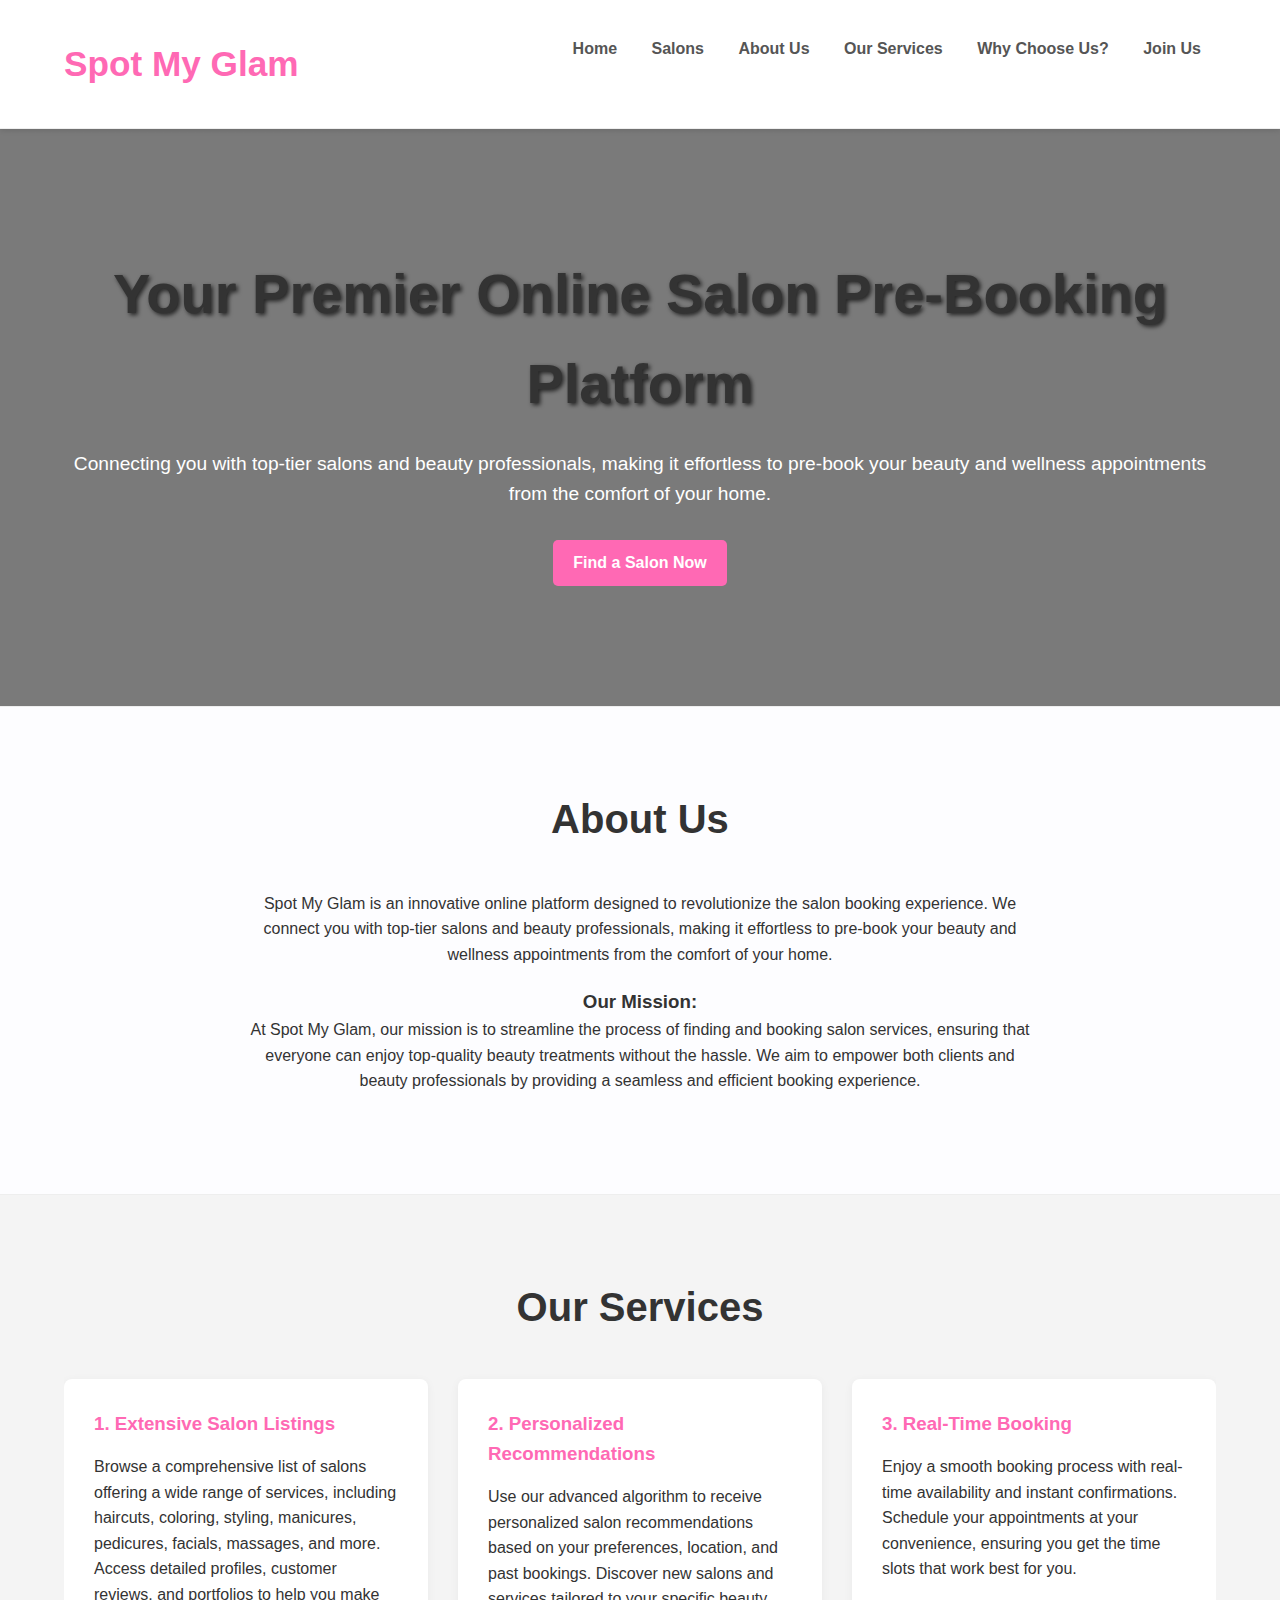
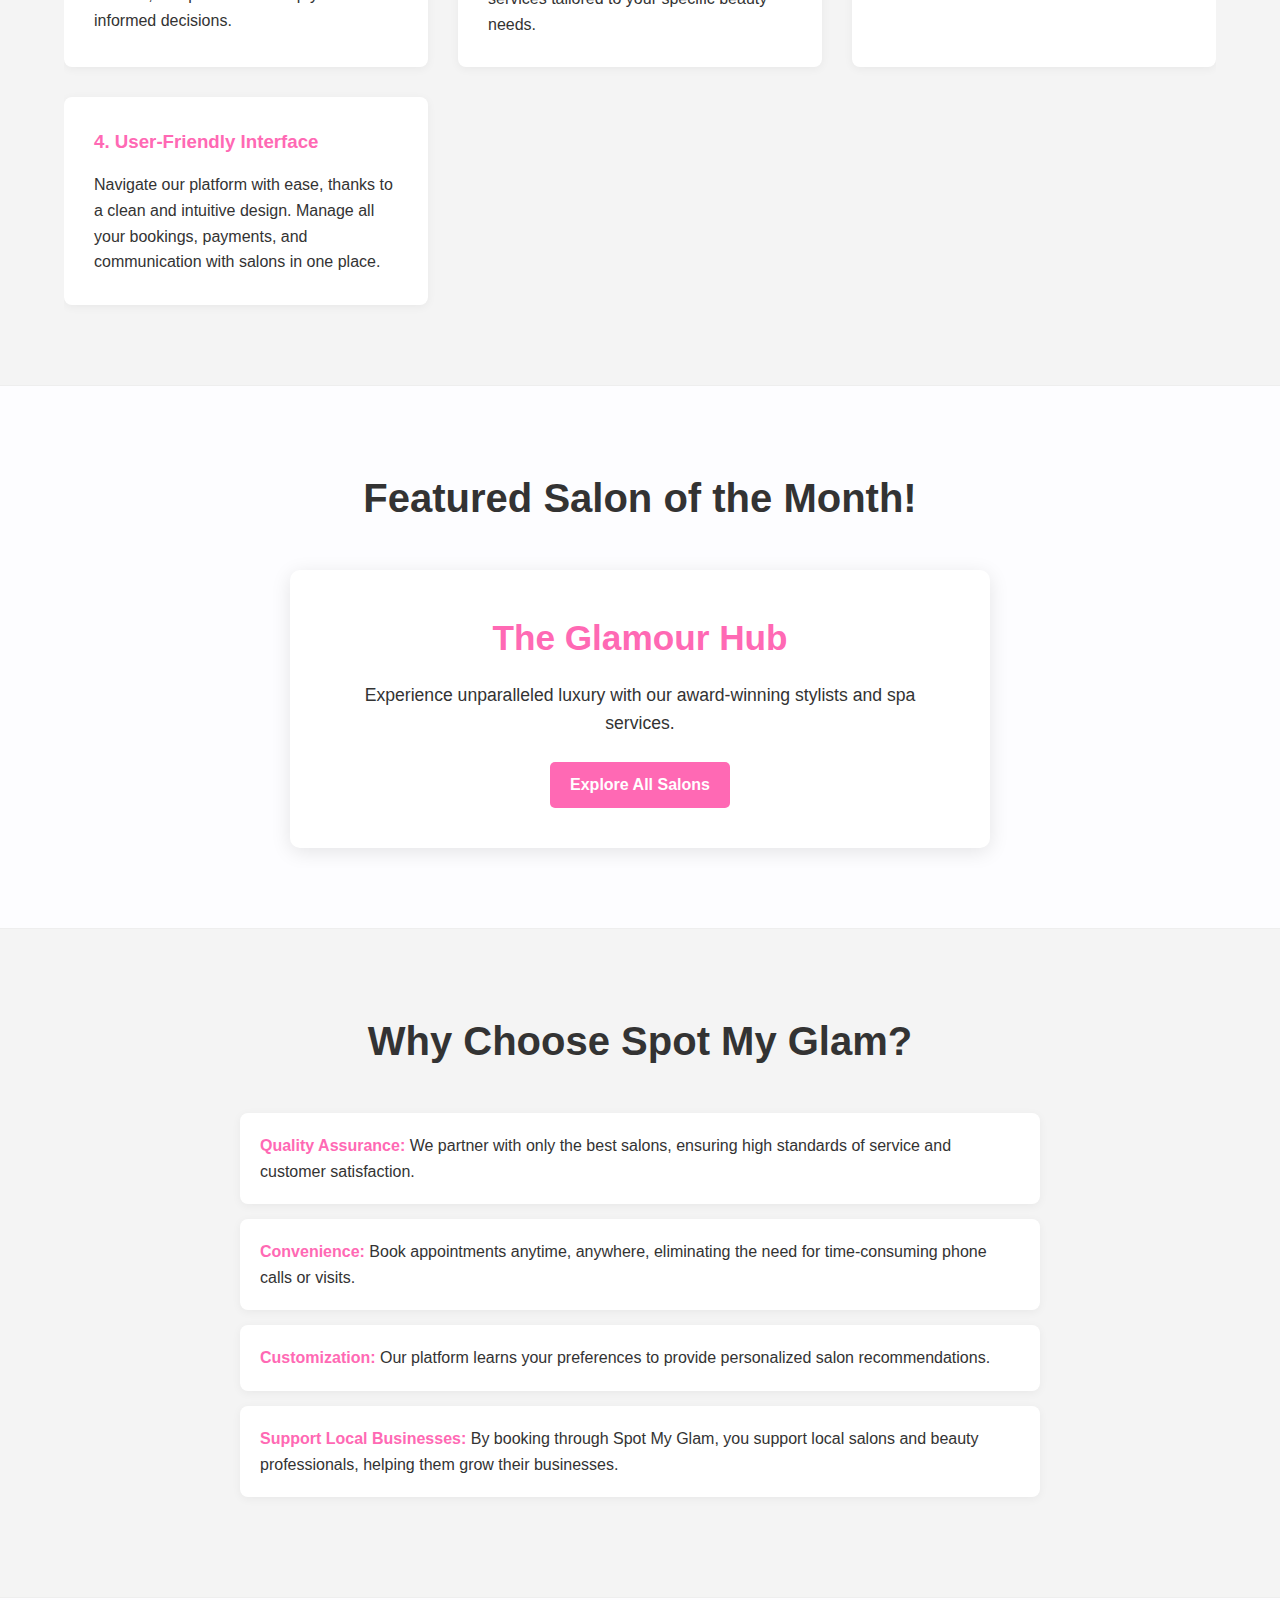
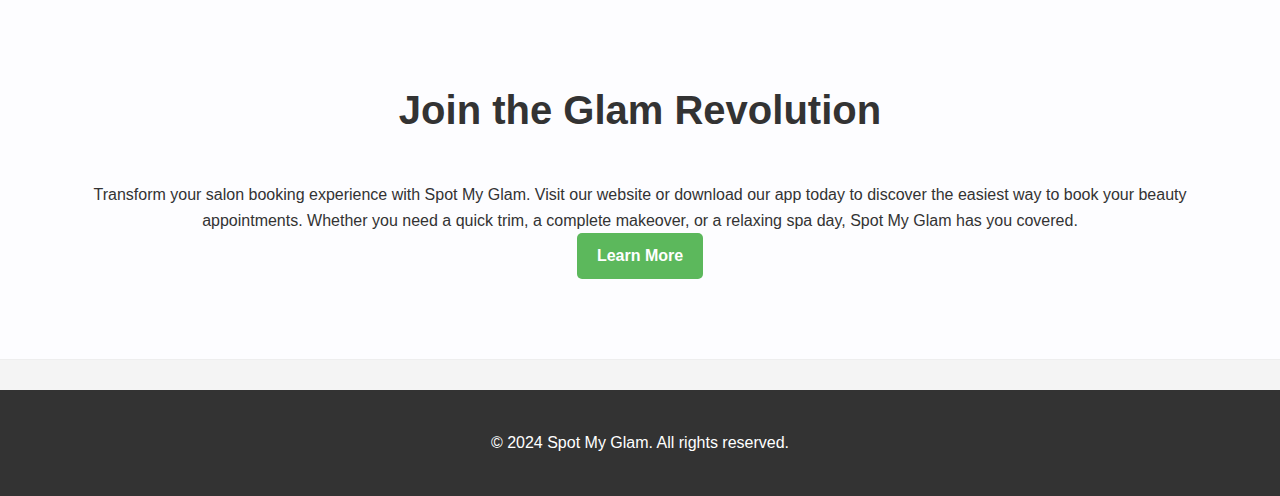
<file: index.html>
<!DOCTYPE html>
<html lang="en">
<head>
    <meta charset="UTF-8">
    <meta name="viewport" content="width=device-width, initial-scale=1.0">
    <title>Spot My Glam - Your Premier Online Salon Pre-Booking Platform</title>
    <link rel="stylesheet" href="style.css">
</head>
<body>
    <header>
        <div class="container">
            <h1>Spot My Glam</h1>
            <nav>
                <ul>
                    <li><a href="index.html">Home</a></li>
                    <li><a href="salons.html">Salons</a></li>
                    <li><a href="#about">About Us</a></li>
                    <li><a href="#services">Our Services</a></li>
                    <li><a href="#why-choose">Why Choose Us?</a></li>
                    <li><a href="#">Join Us</a></li> </ul>
            </nav>
        </div>
    </header>

    <main>
        <section id="hero">
            <div class="container">
                <h2>Your Premier Online Salon Pre-Booking Platform</h2>
                <p>Connecting you with top-tier salons and beauty professionals, making it effortless to pre-book your beauty and wellness appointments from the comfort of your home.</p>
                <a href="salons.html" class="btn">Find a Salon Now</a>
            </div>
        </section>

        <section id="about" class="alt-bg">
            <div class="container">
                <h2>About Us</h2>
                <p>Spot My Glam is an innovative online platform designed to revolutionize the salon booking experience. We connect you with top-tier salons and beauty professionals, making it effortless to pre-book your beauty and wellness appointments from the comfort of your home.</p>
                <h3>Our Mission:</h3>
                <p>At Spot My Glam, our mission is to streamline the process of finding and booking salon services, ensuring that everyone can enjoy top-quality beauty treatments without the hassle. We aim to empower both clients and beauty professionals by providing a seamless and efficient booking experience.</p>
            </div>
        </section>

        <section id="services">
            <div class="container">
                <h2>Our Services</h2>
                <div class="service-grid">
                    <div class="service-item">
                        <h3>1. Extensive Salon Listings</h3>
                        <p>Browse a comprehensive list of salons offering a wide range of services, including haircuts, coloring, styling, manicures, pedicures, facials, massages, and more. Access detailed profiles, customer reviews, and portfolios to help you make informed decisions.</p>
                    </div>
                    <div class="service-item">
                        <h3>2. Personalized Recommendations</h3>
                        <p>Use our advanced algorithm to receive personalized salon recommendations based on your preferences, location, and past bookings. Discover new salons and services tailored to your specific beauty needs.</p>
                    </div>
                    <div class="service-item">
                        <h3>3. Real-Time Booking</h3>
                        <p>Enjoy a smooth booking process with real-time availability and instant confirmations. Schedule your appointments at your convenience, ensuring you get the time slots that work best for you.</p>
                    </div>
                    <div class="service-item">
                        <h3>4. User-Friendly Interface</h3>
                        <p>Navigate our platform with ease, thanks to a clean and intuitive design. Manage all your bookings, payments, and communication with salons in one place.</p>
                    </div>
                </div>
            </div>
        </section>

        <section id="featured-salon" class="alt-bg">
            <div class="container">
                <h2>Featured Salon of the Month!</h2>
                <div class="featured-content">
                    <h3 id="featured-salon-name">Loading...</h3>
                    <p id="featured-salon-description">Discover a hidden gem for your next beauty treatment.</p>
                    <a href="salons.html" class="btn">Explore All Salons</a>
                </div>
            </div>
        </section>

        <section id="why-choose">
            <div class="container">
                <h2>Why Choose Spot My Glam?</h2>
                <ul>
                    <li><strong>Quality Assurance:</strong> We partner with only the best salons, ensuring high standards of service and customer satisfaction.</li>
                    <li><strong>Convenience:</strong> Book appointments anytime, anywhere, eliminating the need for time-consuming phone calls or visits.</li>
                    <li><strong>Customization:</strong> Our platform learns your preferences to provide personalized salon recommendations.</li>
                    <li><strong>Support Local Businesses:</strong> By booking through Spot My Glam, you support local salons and beauty professionals, helping them grow their businesses.</li>
                </ul>
            </div>
        </section>

        <section id="join-revolution" class="alt-bg">
            <div class="container">
                <h2>Join the Glam Revolution</h2>
                <p>Transform your salon booking experience with Spot My Glam. Visit our website or download our app today to discover the easiest way to book your beauty appointments. Whether you need a quick trim, a complete makeover, or a relaxing spa day, Spot My Glam has you covered.</p>
                <a href="#" class="btn btn-secondary">Learn More</a> </div>
        </section>
    </main>

    <footer>
        <div class="container">
            <p>&copy; 2024 Spot My Glam. All rights reserved.</p>
        </div>
    </footer>

    <button onclick="topFunction()" id="backToTopBtn" title="Go to top">&#8593;</button>

    <script src="script.js"></script>
</body>
</html>
</file>
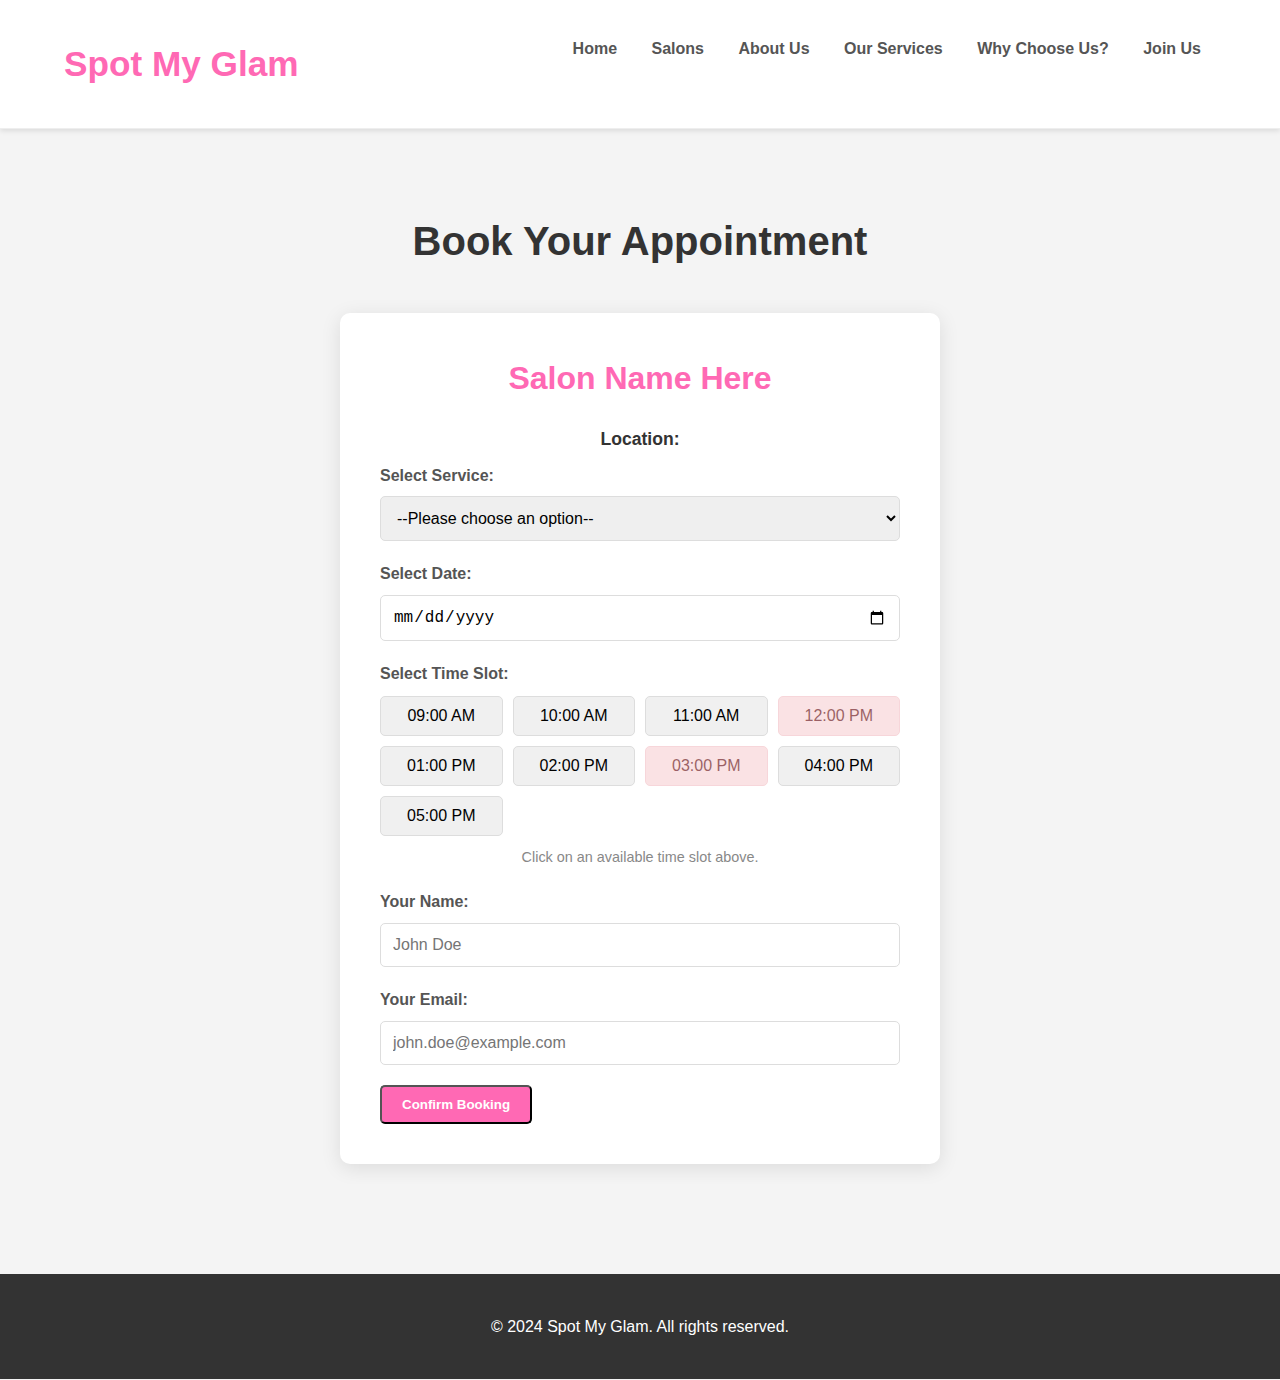
<file: book.html>
<!DOCTYPE html>
<html lang="en">
<head>
    <meta charset="UTF-8">
    <meta name="viewport" content="width=device-width, initial-scale=1.0">
    <title>Spot My Glam - Book Appointment</title>
    <link rel="stylesheet" href="style.css">
</head>
<body>
    <header>
        <div class="container">
            <h1>Spot My Glam</h1>
            <nav>
                <ul>
                    <li><a href="index.html">Home</a></li>
                    <li><a href="salons.html">Salons</a></li>
                    <li><a href="#about">About Us</a></li>
                    <li><a href="#services">Our Services</a></li>
                    <li><a href="#why-choose">Why Choose Us?</a></li>
                    <li><a href="#">Join Us</a></li>
                </ul>
            </nav>
        </div>
    </header>

    <main>
        <section id="booking-form-section">
            <div class="container">
                <h2>Book Your Appointment</h2>
                <div class="booking-card">
                    <h3 id="salon-name-display">Salon Name Here</h3>
                    <p class="salon-detail"><strong>Location:</strong> <span id="salon-location-display"></span></p>
                    <p class="salon-detail"><strong>Service:</strong> <span id="selected-service-display"></span></p>

                    <form id="bookingForm">
                        <div class="form-group">
                            <label for="service">Select Service:</label>
                            <select id="service" name="service" required>
                                <option value="">--Please choose an option--</option>
                                <option value="Haircut">Haircut</option>
                                <option value="Hair Coloring">Hair Coloring</option>
                                <option value="Manicure">Manicure</option>
                                <option value="Pedicure">Pedicure</option>
                                <option value="Facial">Facial</option>
                                <option value="Massage">Massage</option>
                            </select>
                        </div>

                        <div class="form-group">
                            <label for="date">Select Date:</label>
                            <input type="date" id="date" name="date" required min="2025-06-12"> </div>

                        <div class="form-group">
                            <label for="time">Select Time Slot:</label>
                            <div id="time-slots" class="time-slots-grid">
                                </div>
                            <input type="hidden" id="selected-time" name="time" required>
                            <p class="select-time-hint">Click on an available time slot above.</p>
                        </div>

                        <div class="form-group">
                            <label for="name">Your Name:</label>
                            <input type="text" id="name" name="name" required placeholder="John Doe">
                        </div>

                        <div class="form-group">
                            <label for="email">Your Email:</label>
                            <input type="email" id="email" name="email" required placeholder="john.doe@example.com">
                        </div>

                        <button type="submit" class="btn">Confirm Booking</button>
                    </form>
                    <div id="booking-confirmation" class="confirmation-message" style="display:none;">
                        <h3>Thank You! Your Appointment is Confirmed (Simulated)</h3>
                        <p>We've received your booking request for:</p>
                        <p><strong>Salon:</strong> <span id="conf-salon-name"></span></p>
                        <p><strong>Service:</strong> <span id="conf-service"></span></p>
                        <p><strong>Date:</strong> <span id="conf-date"></span></p>
                        <p><strong>Time:</strong> <span id="conf-time"></span></p>
                        <p>You'll receive a (simulated) confirmation email shortly.</p>
                        <a href="salons.html" class="btn btn-secondary">Book Another Appointment</a>
                        <a href="index.html" class="btn">Go to Homepage</a>
                    </div>
                </div>
            </div>
        </section>
    </main>

    <footer>
        <div class="container">
            <p>&copy; 2024 Spot My Glam. All rights reserved.</p>
        </div>
    </footer>

    <button onclick="topFunction()" id="backToTopBtn" title="Go to top">&#8593;</button>

    <script src="script.js"></script>
</body>
</html>
</file>
<file: style.css>
/* Basic Reset & Body Styles */
* {
    margin: 0;
    padding: 0;
    box-sizing: border-box;
}

body {
    font-family: 'Arial', sans-serif;
    line-height: 1.6;
    color: #333;
    background: #f4f4f4;
}

.container {
    width: 90%;
    max-width: 1200px;
    margin: auto;
    overflow: hidden; /* Clear floats */
    padding: 20px 0;
}

/* Header & Navigation */
header {
    background: #fff;
    color: #333;
    padding: 1rem 0;
    border-bottom: 1px solid #eee;
    box-shadow: 0 2px 5px rgba(0,0,0,0.1);
}

header h1 {
    float: left;
    margin: 0;
    padding: 0;
    font-size: 2.2rem;
    color: #FF69B4; /* Pink for glam */
}

header nav {
    float: right;
}

header ul {
    list-style: none;
}

header ul li {
    display: inline;
    padding: 0 15px;
}

header ul li a {
    color: #555;
    text-decoration: none;
    font-weight: bold;
    transition: color 0.3s ease;
}

header ul li a:hover {
    color: #FF69B4;
}

/* Hero Section */
#hero {
    background: linear-gradient(rgba(0,0,0,0.5), rgba(0,0,0,0.5)), url('https://via.placeholder.com/1500x500?text=Spot+My+Glam+Background') no-repeat center center/cover;
    color: #fff;
    text-align: center;
    padding: 100px 0;
    min-height: 400px;
    display: flex;
    align-items: center;
    justify-content: center;
}

#hero h2 {
    font-size: 3.5rem;
    margin-bottom: 20px;
    text-shadow: 2px 2px 4px rgba(0,0,0,0.7);
}

#hero p {
    font-size: 1.2rem;
    margin-bottom: 30px;
}

/* Buttons */
.btn {
    display: inline-block;
    color: #fff;
    background: #FF69B4; /* Pink */
    padding: 10px 20px;
    text-decoration: none;
    border-radius: 5px;
    transition: background 0.3s ease;
    font-weight: bold;
}

.btn:hover {
    background: #e65a9e; /* Darker pink */
}

.btn-secondary {
    background: #5cb85c; /* Example secondary color, adjust as needed */
}

.btn-secondary:hover {
    background: #4cae4c;
}

/* General Section Styling */
section {
    padding: 60px 0;
    text-align: center;
}

section h2 {
    font-size: 2.5rem;
    margin-bottom: 40px;
    color: #333;
}

.alt-bg {
    background: #fdfdff; /* Slightly different background for alternating sections */
    border-top: 1px solid #eee;
    border-bottom: 1px solid #eee;
}

/* About Us & Why Choose Us Sections */
#about p, #why-choose ul {
    max-width: 800px;
    margin: 0 auto 20px auto;
}

#why-choose ul {
    list-style: none;
    text-align: left;
}

#why-choose ul li {
    background: #fff;
    padding: 20px;
    margin-bottom: 15px;
    border-radius: 8px;
    box-shadow: 0 2px 10px rgba(0,0,0,0.05);
    transition: transform 0.2s ease;
}

#why-choose ul li:hover {
    transform: translateY(-5px);
}

#why-choose ul li strong {
    color: #FF69B4;
}

/* Our Services Grid */
.service-grid {
    display: grid;
    grid-template-columns: repeat(auto-fit, minmax(280px, 1fr));
    gap: 30px;
    margin-top: 40px;
}

.service-item {
    background: #fff;
    padding: 30px;
    border-radius: 8px;
    box-shadow: 0 2px 10px rgba(0,0,0,0.05);
    text-align: left;
}

.service-item h3 {
    color: #FF69B4;
    margin-bottom: 15px;
}

/* Featured Salon Section */
#featured-salon .featured-content {
    background: #fff;
    padding: 40px;
    border-radius: 10px;
    box-shadow: 0 4px 20px rgba(0,0,0,0.1);
    max-width: 700px;
    margin: 0 auto;
}

#featured-salon h3 {
    font-size: 2.2rem;
    color: #FF69B4;
    margin-bottom: 15px;
}

#featured-salon p {
    font-size: 1.1rem;
    margin-bottom: 25px;
}

/* Salon Listings Page - Salon Grid */
#salon-listings {
    padding: 60px 0;
    text-align: center;
}

.salon-grid {
    display: grid;
    grid-template-columns: repeat(auto-fit, minmax(300px, 1fr));
    gap: 30px;
    margin-top: 40px;
}

.salon-card {
    background: #fff;
    border-radius: 8px;
    box-shadow: 0 4px 20px rgba(0,0,0,0.1);
    overflow: hidden;
    text-align: left;
    transition: transform 0.3s ease;
}

.salon-card:hover {
    transform: translateY(-10px);
}

.salon-card img {
    width: 100%;
    height: 200px;
    object-fit: cover;
    display: block;
}

.salon-card h3 {
    color: #FF69B4;
    margin: 15px 15px 10px 15px;
}

.salon-card p {
    margin: 0 15px 10px 15px;
    font-size: 0.95rem;
}

.salon-card .btn {
    display: block;
    width: calc(100% - 30px);
    margin: 15px;
    text-align: center;
}

/* Booking Form Section */
#booking-form-section {
    padding: 60px 0;
}

.booking-card {
    background: #fff;
    padding: 40px;
    border-radius: 10px;
    box-shadow: 0 4px 20px rgba(0,0,0,0.1);
    max-width: 600px;
    margin: 0 auto;
    text-align: left;
}

.booking-card h3 {
    color: #FF69B4;
    margin-bottom: 20px;
    font-size: 2rem;
    text-align: center;
}

.salon-detail {
    font-size: 1.1rem;
    margin-bottom: 10px;
    text-align: center;
}

.form-group {
    margin-bottom: 20px;
}

.form-group label {
    display: block;
    margin-bottom: 8px;
    font-weight: bold;
    color: #555;
}

.form-group input[type="text"],
.form-group input[type="email"],
.form-group input[type="date"],
.form-group select {
    width: 100%;
    padding: 12px;
    border: 1px solid #ddd;
    border-radius: 5px;
    font-size: 1rem;
}

.form-group input[type="date"] {
    cursor: pointer;
}

.time-slots-grid {
    display: grid;
    grid-template-columns: repeat(auto-fit, minmax(100px, 1fr));
    gap: 10px;
    margin-top: 10px;
}

.time-slot-btn {
    background: #f0f0f0;
    border: 1px solid #ddd;
    padding: 10px 15px;
    border-radius: 5px;
    cursor: pointer;
    font-size: 1rem;
    transition: background 0.3s ease, border-color 0.3s ease;
    text-align: center;
}

.time-slot-btn:hover {
    background: #e9e9e9;
    border-color: #ccc;
}

.time-slot-btn.selected {
    background: #FF69B4;
    color: #fff;
    border-color: #FF69B4;
    font-weight: bold;
}

.time-slot-btn.unavailable {
    background: #f8d7da; /* Light red */
    color: #721c24; /* Dark red */
    border: 1px solid #f5c6cb;
    cursor: not-allowed;
    opacity: 0.7;
}

.time-slot-btn.unavailable:hover {
    background: #f8d7da; /* No hover effect for unavailable */
    border-color: #f5c6cb;
}

.select-time-hint {
    font-size: 0.9em;
    color: #888;
    margin-top: 10px;
    text-align: center;
}


/* Confirmation Message */
.confirmation-message {
    background: #d4edda; /* Light green */
    color: #155724; /* Dark green */
    border: 1px solid #c3e6cb;
    padding: 25px;
    border-radius: 8px;
    margin-top: 30px;
    text-align: center;
}

.confirmation-message h3 {
    color: #155724;
    margin-bottom: 15px;
    font-size: 1.8rem;
}

.confirmation-message p {
    margin-bottom: 10px;
}

.confirmation-message .btn {
    margin: 15px 10px 0 10px;
}


/* Footer */
footer {
    background: #333;
    color: #fff;
    text-align: center;
    padding: 20px 0;
    margin-top: 30px;
}

/* Back to Top Button */
#backToTopBtn {
    display: none; /* Hidden by default */
    position: fixed; /* Fixed position */
    bottom: 30px; /* Place the button at the bottom of the page */
    right: 30px; /* Place the button at the right */
    z-index: 99; /* Make sure it does not overlap */
    border: none; /* Remove borders */
    outline: none; /* Remove outline */
    background-color: #FF69B4; /* Set a background color */
    color: white; /* Text color */
    cursor: pointer; /* Add a mouse pointer on hover */
    padding: 15px 20px; /* Some padding */
    border-radius: 50%; /* Rounded corners */
    font-size: 1.5rem; /* Increase font size */
    box-shadow: 0 2px 10px rgba(0,0,0,0.2);
    transition: background-color 0.3s ease, transform 0.2s ease;
}

#backToTopBtn:hover {
    background-color: #e65a9e; /* Darker background on hover */
    transform: translateY(-3px);
}


/* Responsive Design */
@media (max-width: 768px) {
    header h1, header nav {
        float: none;
        text-align: center;
    }

    header nav ul li {
        display: block;
        padding: 8px 0;
    }

    #hero h2 {
        font-size: 2.5rem;
    }

    .service-grid, .salon-grid, .time-slots-grid {
        grid-template-columns: 1fr; /* Single column for small screens */
    }

    #backToTopBtn {
        bottom: 20px;
        right: 20px;
        padding: 12px 16px;
        font-size: 1.2rem;
    }

    .booking-card {
        padding: 25px;
    }
}
</file>
